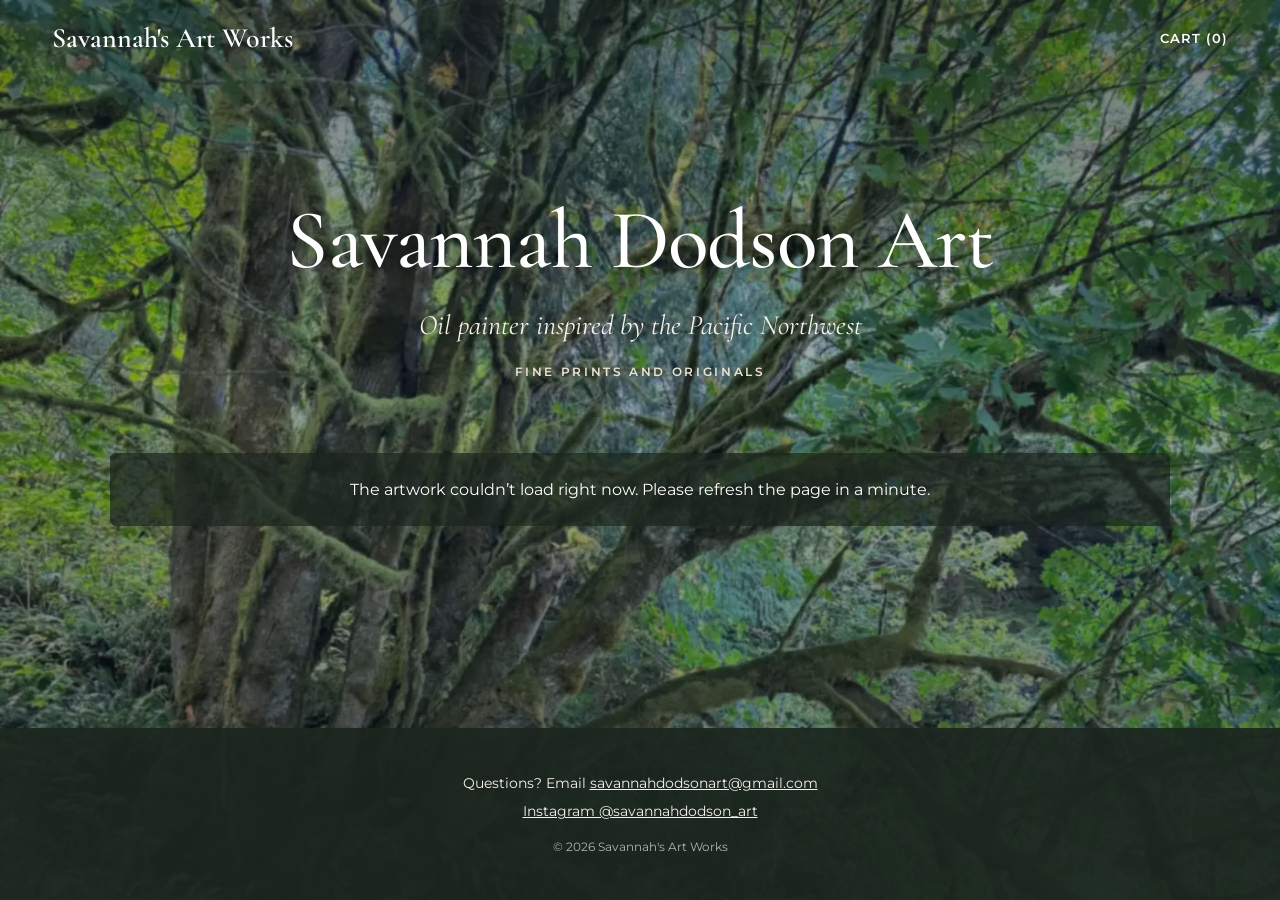
<file: index.html>
<!DOCTYPE html>
<html lang="en">
<head>
    <meta charset="UTF-8">
    <meta name="viewport" content="width=device-width, initial-scale=1.0">
    <!-- Draft: keeps Google from listing the site. Remove at launch. -->
    <meta name="robots" content="noindex, nofollow">
    <title>Savannah Dodson Art</title>
    <meta name="description" content="Fine prints and originals by Savannah Dodson, an oil painter inspired by the Pacific Northwest.">
    <meta name="theme-color" content="#1c261f">
    <link rel="preconnect" href="https://fvpabbsulpwhioqbwqrq.supabase.co" crossorigin>
    <link rel="preconnect" href="https://fonts.googleapis.com">
    <link rel="preconnect" href="https://fonts.gstatic.com" crossorigin>
    <link href="https://fonts.googleapis.com/css2?family=Cormorant+Garamond:ital,wght@0,500;0,600;1,500&family=Montserrat:wght@400;500;600&display=swap" rel="stylesheet">
    <link rel="preload" as="image" href="assets/images/sabg.webp" type="image/webp">
    <link rel="prefetch" href="cart.html">
    <link rel="stylesheet" href="style.css">
    <script>document.documentElement.classList.add("js");</script>
</head>
<body>
    <a class="skip-link" href="#gallery">Skip to the artwork</a>

    <!-- Background photo. It slides up as you scroll, revealing more of it. -->
    <div class="bg" aria-hidden="true">
        <picture>
            <source srcset="assets/images/sabg.webp" type="image/webp">
            <img id="bgImage" src="assets/images/sabg.jpg" alt="" width="1400" height="1867" fetchpriority="high" decoding="async">
        </picture>
    </div>

    <header class="site-header" id="siteHeader">
        <div class="container header-inner">
            <a href="index.html" class="logo">Savannah's Art Works</a>
            <a href="cart.html" class="cart-link">Cart (<span class="cart-count">0</span>)</a>
        </div>
    </header>

    <main id="main">
        <section class="intro">
            <div class="container">
                <h1 class="split-words">Savannah Dodson Art</h1>
                <p class="intro-text reveal" style="--delay: 0.45s">Oil painter inspired by the Pacific Northwest</p>
                <p class="intro-sub reveal" style="--delay: 0.6s">Fine prints and originals</p>
            </div>
        </section>

        <section class="gallery-section" aria-label="Artwork for sale">
            <div class="container">
                <div id="gallery" class="gallery" tabindex="-1"></div>
            </div>
        </section>
    </main>

    <footer class="site-footer">
        <div class="container footer-inner reveal">
            <p>Questions? Email <a href="mailto:savannahdodsonart@gmail.com">savannahdodsonart@gmail.com</a></p>
            <p><a href="https://www.instagram.com/savannahdodson_art/" target="_blank" rel="noopener">Instagram @savannahdodson_art</a></p>
            <p class="copyright">&copy; <span id="currentYear"></span> Savannah's Art Works</p>
        </div>
    </footer>

    <div id="toast" class="toast" role="status" aria-live="polite"></div>

    <script src="assets/js/lenis.min.js" defer></script>
    <script src="config.js" defer></script>
    <script src="script.js" defer></script>
</body>
</html>
</file>
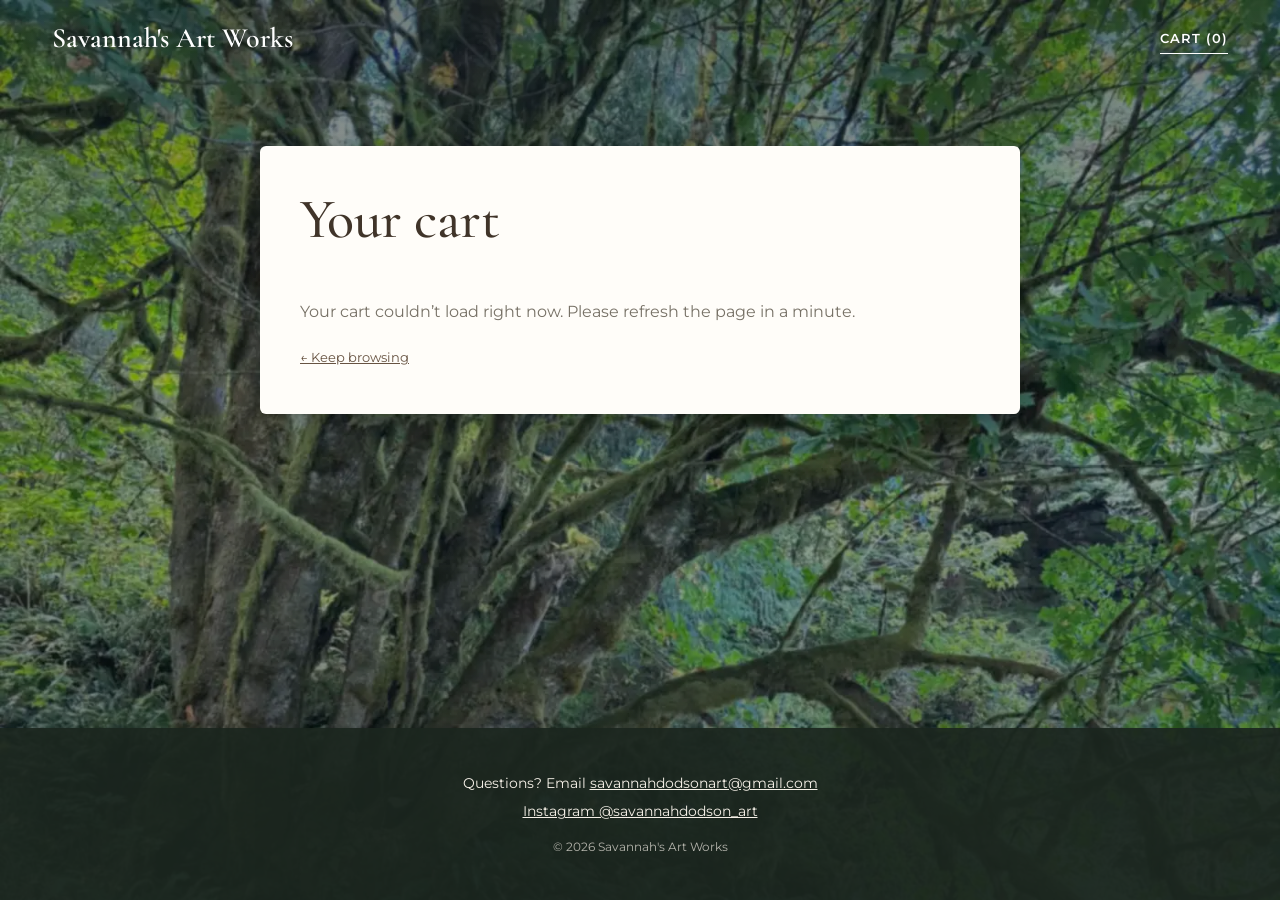
<file: cart.html>
<!DOCTYPE html>
<html lang="en">
<head>
    <meta charset="UTF-8">
    <meta name="viewport" content="width=device-width, initial-scale=1.0">
    <!-- Draft: keeps Google from listing the site. Remove at launch. -->
    <meta name="robots" content="noindex, nofollow">
    <title>Cart | Savannah Dodson Art</title>
    <meta name="theme-color" content="#1c261f">
    <link rel="preconnect" href="https://fvpabbsulpwhioqbwqrq.supabase.co" crossorigin>
    <link rel="preconnect" href="https://fonts.googleapis.com">
    <link rel="preconnect" href="https://fonts.gstatic.com" crossorigin>
    <link href="https://fonts.googleapis.com/css2?family=Cormorant+Garamond:ital,wght@0,500;0,600;1,500&family=Montserrat:wght@400;500;600&display=swap" rel="stylesheet">
    <link rel="preload" as="image" href="assets/images/sabg.webp" type="image/webp">
    <link rel="prefetch" href="index.html">
    <link rel="stylesheet" href="style.css">
    <script>document.documentElement.classList.add("js");</script>
</head>
<body>
    <a class="skip-link" href="#main">Skip to your cart</a>

    <div class="bg" aria-hidden="true">
        <picture>
            <source srcset="assets/images/sabg.webp" type="image/webp">
            <img id="bgImage" src="assets/images/sabg.jpg" alt="" width="1400" height="1867" fetchpriority="high" decoding="async">
        </picture>
    </div>

    <header class="site-header" id="siteHeader">
        <div class="container header-inner">
            <a href="index.html" class="logo">Savannah's Art Works</a>
            <a href="cart.html" class="cart-link" aria-current="page">Cart (<span class="cart-count">0</span>)</a>
        </div>
    </header>

    <main class="cart-page" id="main" tabindex="-1">
        <div class="container cart-container reveal">
            <h1>Your cart</h1>

            <div id="thankYou" class="thank-you" hidden>
                <h2>Thank you for your order!</h2>
                <p>Your payment is complete, and a receipt has been emailed to you<span id="thankYouEmailWrap"> at <strong id="thankYouEmail"></strong></span>. Savannah will email you when your art ships.</p>
            </div>

            <div id="cartItems"></div>

            <div id="cartSummary" class="cart-summary" hidden>
                <div class="summary-row"><span>Subtotal</span><span id="subtotal"></span></div>
                <div class="summary-row"><span>Shipping</span><span id="shipping"></span></div>
                <div class="summary-row total"><span>Total</span><span id="total"></span></div>
                <p id="shippingNote" class="shipping-note"></p>
                <div id="payArea" class="pay-area">
                    <p id="payLoading" class="small-note">Loading secure checkout&hellip;</p>

                    <!-- 1. PayPal button (PayPal opens a small window over this page) -->
                    <div id="paypalButton" class="paypal-button"></div>

                    <div id="payDivider" class="pay-divider" hidden><span>or</span></div>

                    <!-- 2. Pay by card, right on this page -->
                    <button id="cardToggle" class="button card-toggle" type="button" aria-expanded="false" aria-controls="cardForm" hidden>
                        Pay with debit or credit card
                    </button>

                    <form id="cardForm" class="card-form" hidden novalidate>
                        <fieldset>
                            <legend>Ship to</legend>
                            <label for="shipName">Full name</label>
                            <input id="shipName" autocomplete="shipping name" required>
                            <label for="shipEmail">Email (for your receipt)</label>
                            <input id="shipEmail" type="email" autocomplete="email" inputmode="email" required>
                            <label for="shipLine1">Street address</label>
                            <input id="shipLine1" autocomplete="shipping address-line1" required>
                            <label for="shipLine2">Apt, suite, etc. (optional)</label>
                            <input id="shipLine2" autocomplete="shipping address-line2">
                            <div class="field-row">
                                <div class="grow">
                                    <label for="shipCity">City</label>
                                    <input id="shipCity" autocomplete="shipping address-level2" required>
                                </div>
                                <div>
                                    <label for="shipState">State</label>
                                    <select id="shipState" autocomplete="shipping address-level1" required></select>
                                </div>
                                <div>
                                    <label for="shipZip">ZIP</label>
                                    <input id="shipZip" autocomplete="shipping postal-code" inputmode="numeric" maxlength="10" required>
                                </div>
                            </div>
                        </fieldset>

                        <fieldset>
                            <legend>Card</legend>
                            <label>Card number</label>
                            <div id="cardNumber" class="card-field"></div>
                            <div class="field-row">
                                <div class="grow">
                                    <label>Expiration date</label>
                                    <div id="cardExpiry" class="card-field"></div>
                                </div>
                                <div class="grow">
                                    <label>Security code</label>
                                    <div id="cardCvv" class="card-field"></div>
                                </div>
                            </div>
                        </fieldset>

                        <button id="cardPay" class="button" type="submit">Pay</button>
                    </form>
                </div>

                <p id="checkoutError" class="checkout-error" role="alert" hidden></p>
                <p class="small-note">Payments are processed securely by PayPal. Card numbers never touch this website.</p>
            </div>

            <p><a href="index.html" class="back-link">&larr; Keep browsing</a></p>
        </div>
    </main>

    <footer class="site-footer">
        <div class="container footer-inner">
            <p>Questions? Email <a href="mailto:savannahdodsonart@gmail.com">savannahdodsonart@gmail.com</a></p>
            <p><a href="https://www.instagram.com/savannahdodson_art/" target="_blank" rel="noopener">Instagram @savannahdodson_art</a></p>
            <p class="copyright">&copy; <span id="currentYear"></span> Savannah's Art Works</p>
        </div>
    </footer>

    <div id="toast" class="toast" role="status" aria-live="polite"></div>

    <script src="assets/js/lenis.min.js" defer></script>
    <script src="config.js" defer></script>
    <script src="script.js" defer></script>
</body>
</html>
</file>
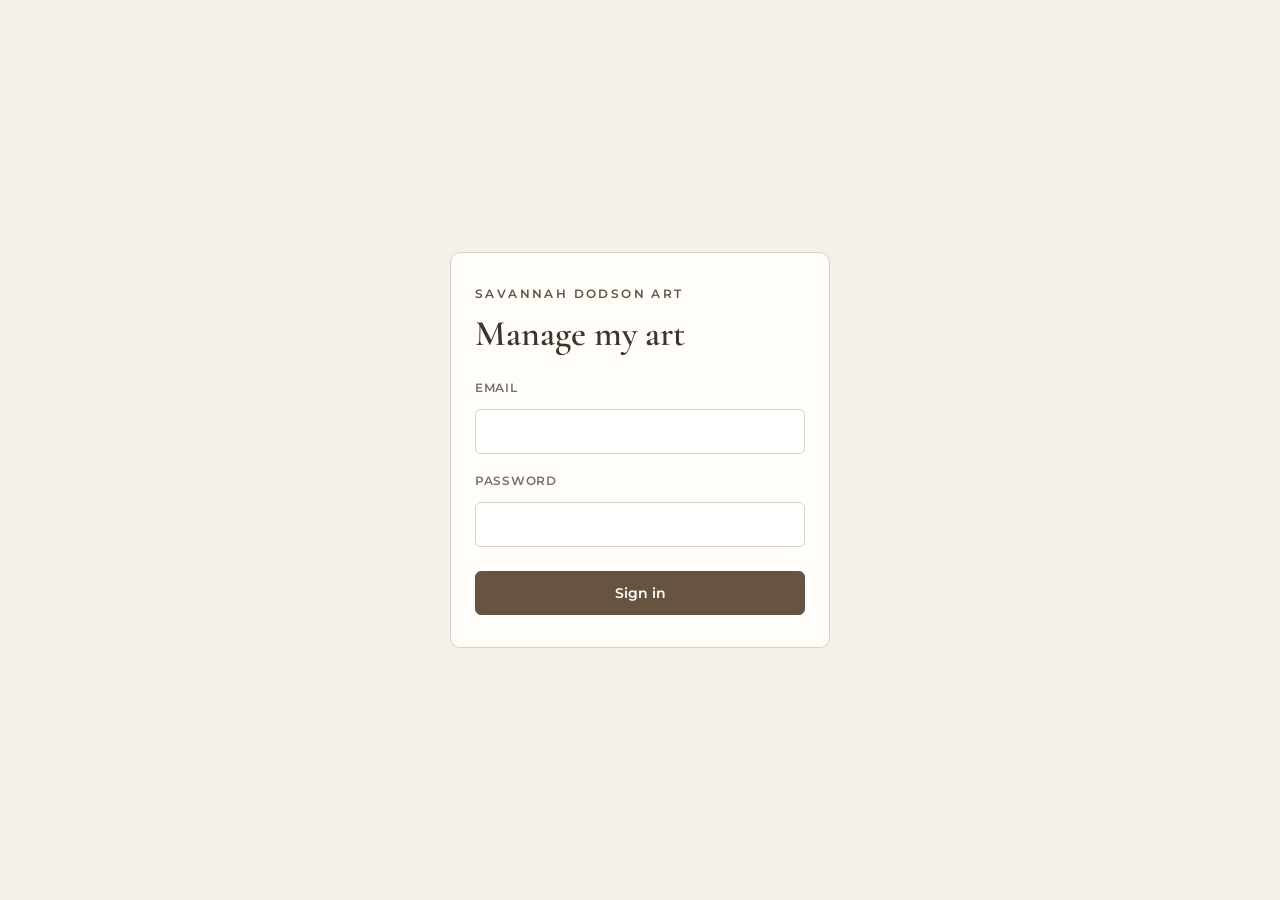
<file: manage.html>
<!DOCTYPE html>
<html lang="en">
<head>
    <meta charset="UTF-8">
    <meta name="viewport" content="width=device-width, initial-scale=1.0, viewport-fit=cover">
    <!-- Private page: never list it on Google. -->
    <meta name="robots" content="noindex, nofollow">
    <title>Manage my art</title>
    <meta name="theme-color" content="#fffdf9">
    <meta name="apple-mobile-web-app-capable" content="yes">
    <meta name="apple-mobile-web-app-title" content="My Art">
    <link rel="preconnect" href="https://fonts.googleapis.com">
    <link rel="preconnect" href="https://fonts.gstatic.com" crossorigin>
    <link href="https://fonts.googleapis.com/css2?family=Cormorant+Garamond:wght@500;600&family=Montserrat:wght@400;500;600&display=swap" rel="stylesheet">
    <link rel="stylesheet" href="manage.css">
</head>
<body>

    <!-- Sign in -->
    <main id="loginView" class="login-view" hidden>
        <form id="loginForm" class="login-card">
            <p class="eyebrow">Savannah Dodson Art</p>
            <h1>Manage my art</h1>
            <label for="email">Email</label>
            <input id="email" type="email" autocomplete="username" required>
            <label for="password">Password</label>
            <input id="password" type="password" autocomplete="current-password" required>
            <button class="btn btn-primary" type="submit" id="loginButton">Sign in</button>
            <p id="loginError" class="error" role="alert" hidden></p>
        </form>
    </main>

    <!-- Signed in -->
    <div id="appView" hidden>
        <header class="top">
            <div class="top-inner">
                <h1>Manage my art</h1>
                <div class="top-links">
                    <a href="index.html" target="_blank" rel="noopener">View my shop</a>
                    <button type="button" class="link-button" id="signOut">Sign out</button>
                </div>
            </div>
            <nav class="tabs" aria-label="Sections">
                <button type="button" class="tab is-active" data-tab="paintings">Paintings</button>
                <button type="button" class="tab" data-tab="orders">Orders</button>
            </nav>
        </header>

        <main class="content">
            <!-- Paintings list -->
            <section id="paintingsView">
                <button type="button" class="btn btn-primary" id="addPainting">+ Add a painting</button>
                <div id="paintingList" class="painting-list"></div>
            </section>

            <!-- Add / edit one painting -->
            <section id="editView" hidden>
                <button type="button" class="link-button back" id="backToList">&larr; All paintings</button>
                <h2 id="editHeading">Add a painting</h2>

                <form id="editForm" novalidate>
                    <div class="field">
                        <label for="title">Painting name</label>
                        <input id="title" type="text" required placeholder="School of Rockfish">
                        <p class="hint">Quotes are added on the site automatically.</p>
                    </div>

                    <div class="field">
                        <span class="label">Photo</span>
                        <div class="photo-box">
                            <img id="photoPreview" alt="" hidden>
                            <p id="noPhoto" class="hint">No photo yet.</p>
                        </div>
                        <label class="btn btn-outline file-button">
                            <input id="photoInput" type="file" accept="image/*">
                            <span id="photoButtonText">Choose a photo</span>
                        </label>
                        <p class="hint">Straight on, good light, no glare. It's resized automatically.</p>
                    </div>

                    <fieldset class="field">
                        <legend>Prints</legend>
                        <div id="printRows"></div>
                        <button type="button" class="btn btn-outline small" id="addPrint">+ Add a print size</button>
                        <p class="hint">Each row becomes a choice in the menu under the photo, like "Print, 8 x 10 in. – $35.00". Put the word "canvas" in the size for stretched canvas (like "Stretched canvas, 18 x 24 in.") so it gets canvas shipping.</p>
                    </fieldset>

                    <fieldset class="field">
                        <legend>Original painting</legend>
                        <label class="check">
                            <input type="checkbox" id="originalAvailable">
                            <span>The original is available to buy</span>
                        </label>
                        <div id="originalFields" class="original-fields" hidden>
                            <div class="row">
                                <div>
                                    <label for="originalPrice">Price ($)</label>
                                    <input id="originalPrice" type="number" min="1" step="0.01" inputmode="decimal" placeholder="450">
                                </div>
                                <div>
                                    <label for="originalSize">Size (optional)</label>
                                    <input id="originalSize" type="text" placeholder="16 x 20 in.">
                                </div>
                            </div>
                            <div class="row" style="margin-top:10px">
                                <div>
                                    <label for="originalShipping">Shipping for the original ($)</label>
                                    <input id="originalShipping" type="number" min="0" step="0.01" inputmode="decimal" placeholder="25">
                                </div>
                            </div>
                            <p class="hint">When someone buys the original, this turns off by itself and "Original" disappears from the menu.</p>
                        </div>
                    </fieldset>

                    <div class="field">
                        <label class="check">
                            <input type="checkbox" id="visible" checked>
                            <span>Show this painting on my shop</span>
                        </label>
                    </div>

                    <p id="formError" class="error" role="alert" hidden></p>

                    <div class="form-actions">
                        <button type="submit" class="btn btn-primary" id="saveButton">Save</button>
                        <button type="button" class="btn btn-outline" id="cancelEdit">Cancel</button>
                    </div>

                    <button type="button" class="btn btn-danger" id="deleteButton" hidden>Delete this painting</button>
                </form>
            </section>

            <!-- Orders -->
            <section id="ordersView" hidden>
                <p class="hint">Sales from your shop show up here once PayPal confirms them. Your full details are always in PayPal too.</p>
                <div id="orderList"></div>
            </section>
        </main>
    </div>

    <div id="toast" class="toast" role="status" aria-live="polite"></div>

    <script src="assets/js/supabase.js"></script>
    <script src="config.js"></script>
    <script src="manage.js"></script>
</body>
</html>
</file>
<file: style.css>
/* style.css - Savannah's Art Works */

:root {
    --cream: #f6f1e8;
    --cream-dark: #ebe2d4;
    --paper: #fffdf9;
    --ink: #292721;
    --muted: #777166;
    --line: #d9d0c2;
    --brown: #675342;
    --brown-dark: #403429;
    --forest: #1c261f;
    --serif: "Cormorant Garamond", Georgia, serif;
    --sans: "Montserrat", Arial, sans-serif;

    /* Motion: tuned curves instead of the default "ease" */
    --ease-out: cubic-bezier(0.22, 1, 0.36, 1);      /* fast start, soft landing */
    --ease-in-out: cubic-bezier(0.65, 0, 0.35, 1);
    --ease-spring: cubic-bezier(0.34, 1.56, 0.64, 1); /* tiny overshoot */

    /* Fluid spacing: grows smoothly with the screen, no jumps */
    --gutter: clamp(16px, 4vw, 32px);
    --section: clamp(56px, 9vw, 110px);
    --header-h: clamp(64px, 8vw, 76px);
}

* { box-sizing: border-box; margin: 0; padding: 0; }

html { background: var(--forest); }

body {
    color: var(--ink);
    font-family: var(--sans);
    font-size: clamp(14px, 0.85rem + 0.2vw, 16px);
    line-height: 1.6;
    min-height: 100vh;
    display: flex;
    flex-direction: column;
    -webkit-font-smoothing: antialiased;
}

main { flex: 1; }

img { display: block; max-width: 100%; }
a { color: inherit; }

.container {
    width: 100%;
    max-width: 1240px;
    margin: 0 auto;
    padding: 0 var(--gutter);
}

/* Lenis smooth scrolling helpers */
html.lenis, html.lenis body { height: auto; }
.lenis.lenis-stopped { overflow: clip; }

/* ---------- Accessibility ---------- */

.skip-link {
    position: fixed;
    top: 12px;
    left: 12px;
    z-index: 100;
    padding: 10px 16px;
    background: var(--paper);
    color: var(--ink);
    font-weight: 600;
    transform: translateY(-160%);
    transition: transform 0.3s var(--ease-out);
}

.skip-link:focus { transform: translateY(0); }

:focus-visible {
    outline: 2px solid #e9c46a;
    outline-offset: 3px;
}

/* ---------- Background photo ----------
   The photo is as wide as the screen and taller than it.
   script.js slides it up as you scroll, so the bottom
   (the water) is revealed by the time you reach the end. */

.bg {
    position: fixed;
    inset: 0;
    z-index: -1;
    overflow: hidden;
    background: var(--forest) url("[data-uri]") center top / cover no-repeat;
    view-transition-name: page-bg;
}

.bg img {
    width: 100%;
    height: auto;
    min-height: 135vh;            /* phones: still tall enough to scroll through */
    object-fit: cover;
    will-change: transform;
    opacity: 0;
    transition: opacity 0.9s var(--ease-out);
}

.bg img.loaded { opacity: 1; }

/* Darkens the photo so cards and white text stay easy to read. */
.bg::after {
    content: "";
    position: absolute;
    inset: 0;
    background: linear-gradient(180deg,
        rgba(14, 22, 16, 0.55) 0%,
        rgba(14, 22, 16, 0.35) 40%,
        rgba(10, 20, 22, 0.5) 100%);
}

/* ---------- Header (hides on scroll down, returns on scroll up) ---------- */

.site-header {
    position: fixed;
    top: 0;
    left: 0;
    right: 0;
    z-index: 50;
    color: #fff;
    transition: transform 0.5s var(--ease-out), color 0.4s var(--ease-out);
    view-transition-name: site-header;
}

/* Frosted bar that fades in once you've scrolled a little */
.site-header::before {
    content: "";
    position: absolute;
    inset: 0;
    background: rgba(255, 253, 249, 0.88);
    -webkit-backdrop-filter: blur(14px) saturate(1.2);
    backdrop-filter: blur(14px) saturate(1.2);
    box-shadow: 0 1px 0 rgba(64, 52, 41, 0.12);
    opacity: 0;
    transition: opacity 0.4s var(--ease-out);
}

.site-header.is-scrolled { color: var(--brown-dark); }
.site-header.is-scrolled::before { opacity: 1; }
.site-header.is-hidden { transform: translateY(-100%); }

.header-inner {
    position: relative;
    display: flex;
    align-items: center;
    justify-content: space-between;
    min-height: var(--header-h);
    gap: 16px;
}

.logo {
    font-family: var(--serif);
    font-size: clamp(21px, 1.2rem + 0.8vw, 28px);
    font-weight: 600;
    text-decoration: none;
    color: inherit;
}

.cart-link {
    position: relative;
    font-size: 13px;
    font-weight: 600;
    letter-spacing: 0.08em;
    text-transform: uppercase;
    text-decoration: none;
    color: inherit;
    padding: 6px 0;
}

/* Underline that draws in on hover */
.cart-link::after {
    content: "";
    position: absolute;
    left: 0;
    right: 0;
    bottom: 0;
    height: 1px;
    background: currentColor;
    transform: scaleX(0);
    transform-origin: right;
    transition: transform 0.45s var(--ease-out);
}

.cart-link:hover::after,
.cart-link[aria-current="page"]::after {
    transform: scaleX(1);
    transform-origin: left;
}

.cart-count { display: inline-block; }
.cart-count.bump { animation: bump 0.5s var(--ease-spring); }

@keyframes bump {
    0% { transform: scale(1); }
    40% { transform: scale(1.5); }
    100% { transform: scale(1); }
}

/* ---------- Intro ---------- */

.intro {
    padding: calc(var(--header-h) + clamp(56px, 10vw, 120px)) 0 clamp(40px, 6vw, 72px);
    text-align: center;
    color: #fff;
    text-shadow: 0 2px 16px rgba(0, 0, 0, 0.45);
}

h1 {
    font-family: var(--serif);
    font-size: clamp(40px, 1.5rem + 5vw, 84px);
    font-weight: 500;
    line-height: 1.05;
    letter-spacing: -0.01em;
    color: var(--brown-dark);
}

.intro h1 { color: #fff; }

.intro-text {
    font-family: var(--serif);
    font-size: clamp(20px, 1rem + 1vw, 28px);
    font-style: italic;
    color: var(--cream);
    margin-top: 12px;
}

.intro-sub {
    font-size: 12px;
    font-weight: 600;
    letter-spacing: 0.22em;
    text-transform: uppercase;
    color: var(--cream-dark);
    margin-top: 14px;
}

/* Headline words rise in one after another */
.split-words .word {
    display: inline-block;
    overflow: hidden;
    vertical-align: bottom;
    padding-bottom: 0.08em;
}

.split-words .word > span {
    display: inline-block;
    transform: translateY(110%);
    transition: transform 1.1s var(--ease-out);
    transition-delay: var(--delay, 0s);
}

.split-words.is-visible .word > span { transform: translateY(0); }

/* ---------- Scroll reveals ---------- */

.js .reveal {
    opacity: 0;
    transform: translateY(32px) scale(0.985);
    transition:
        opacity 0.9s var(--ease-out),
        transform 1.1s var(--ease-out);
    transition-delay: var(--delay, 0s);
}

.js .reveal.is-visible {
    opacity: 1;
    transform: none;
}

/* ---------- Gallery ---------- */

.gallery-section { padding: 0 0 var(--section); }

/* Wide gaps so the photo shows between the cards. */
.gallery {
    display: grid;
    grid-template-columns: repeat(auto-fill, minmax(min(100%, 280px), 1fr));
    gap: clamp(32px, 5vw, 56px);
    max-width: 1060px;
    margin: 0 auto;
    align-items: start;
}

.gallery:focus { outline: none; }

.art-card {
    position: relative;
    background: var(--paper);
    border-radius: 6px;
    display: flex;
    flex-direction: column;
    box-shadow: 0 14px 40px rgba(0, 0, 0, 0.32);
    transition:
        opacity 0.9s var(--ease-out),
        transform 0.6s var(--ease-out);
}

/* Deeper shadow that fades in on hover (opacity only, so it stays smooth) */
.art-card::after {
    content: "";
    position: absolute;
    inset: 0;
    border-radius: inherit;
    box-shadow: 0 28px 60px rgba(0, 0, 0, 0.42);
    opacity: 0;
    transition: opacity 0.6s var(--ease-out);
    pointer-events: none;
}

@media (hover: hover) {
    .art-card.is-visible:hover { transform: translateY(-6px); }
    .art-card:hover::after { opacity: 1; }
    .art-card:hover .art-photo img.loaded { transform: scale(1.035); }
}

/* Photo box. Its size is reserved up front so nothing jumps. */
.art-photo {
    position: relative;
    overflow: hidden;
    border-radius: 6px 6px 0 0;
    background: var(--cream-dark);
}

.art-photo a { display: block; }

/* Shimmer while the photo loads */
.art-photo::before {
    content: "";
    position: absolute;
    inset: 0;
    background: linear-gradient(100deg, transparent 30%, rgba(255, 255, 255, 0.55) 50%, transparent 70%);
    transform: translateX(-100%);
    animation: shimmer 1.4s var(--ease-in-out) infinite;
}

.art-photo.loaded::before { display: none; }

@keyframes shimmer {
    to { transform: translateX(100%); }
}

.art-photo img {
    width: 100%;
    height: 100%;
    object-fit: cover;
    opacity: 0;
    transform: scale(1.04);
    transition:
        opacity 0.8s var(--ease-out),
        transform 1.2s var(--ease-out);
}

.art-photo img.loaded { opacity: 1; transform: scale(1); }

.photo-placeholder {
    aspect-ratio: 4 / 5;
    display: flex;
    align-items: center;
    justify-content: center;
    color: var(--muted);
    font-size: 13px;
}

.art-info {
    padding: 20px 22px 24px;
    display: flex;
    flex-direction: column;
    gap: 6px;
}

.art-info h2,
.cart-item-info h2 {
    font-family: var(--serif);
    font-size: clamp(22px, 1.2rem + 0.4vw, 26px);
    font-weight: 600;
    line-height: 1.2;
}

.art-details {
    font-size: 13px;
    color: var(--muted);
}

.art-price {
    font-weight: 600;
    margin-bottom: 10px;
}

.option-label {
    font-size: 12px;
    font-weight: 600;
    letter-spacing: 0.08em;
    text-transform: uppercase;
    color: var(--muted);
}

.option-select {
    width: 100%;
    padding: 11px 12px;
    margin-bottom: 10px;
    border: 1px solid var(--line);
    border-radius: 3px;
    background: #fff;
    color: var(--ink);
    font-family: var(--sans);
    font-size: 14px;
    cursor: pointer;
    transition: border-color 0.3s var(--ease-out);
}

.option-select:hover { border-color: var(--brown); }

.is-sold .art-photo { opacity: 0.6; }

.sold-label {
    display: block;
    text-align: center;
    padding: 12px;
    border: 1px solid var(--line);
    font-size: 13px;
    font-weight: 600;
    letter-spacing: 0.1em;
    text-transform: uppercase;
    color: var(--muted);
}

/* ---------- Buttons ---------- */

.button {
    position: relative;
    overflow: hidden;
    isolation: isolate;
    display: block;
    width: 100%;
    padding: 13px 18px;
    border: 1px solid var(--brown);
    border-radius: 3px;
    background: var(--brown);
    color: #fff;
    font-family: var(--sans);
    font-size: 13px;
    font-weight: 600;
    letter-spacing: 0.08em;
    text-transform: uppercase;
    text-align: center;
    text-decoration: none;
    cursor: pointer;
    transition: transform 0.35s var(--ease-out);
}

/* Darker fill that sweeps up from the bottom on hover */
.button::before {
    content: "";
    position: absolute;
    inset: 0;
    z-index: -1;
    background: var(--brown-dark);
    transform: scaleY(0);
    transform-origin: bottom;
    transition: transform 0.45s var(--ease-out);
}

@media (hover: hover) {
    .button:hover { transform: translateY(-2px); }
    .button:hover::before { transform: scaleY(1); }
}

.button:active { transform: translateY(0) scale(0.97); transition-duration: 0.1s; }

.button.added::after {
    content: "\2713";
    margin-left: 8px;
    display: inline-block;
    animation: pop 0.4s var(--ease-spring);
}

@keyframes pop {
    from { transform: scale(0); }
    to { transform: scale(1); }
}

.button:disabled {
    background: var(--line);
    border-color: var(--line);
    color: var(--muted);
    cursor: not-allowed;
    transform: none;
}

.button:disabled::before { display: none; }

/* ---------- Cart page ---------- */

.cart-page { padding: calc(var(--header-h) + clamp(32px, 6vw, 70px)) 0 var(--section); }
.cart-page:focus { outline: none; }

.cart-container {
    max-width: 760px;
    width: calc(100% - 32px);
    background: var(--paper);
    border-radius: 6px;
    box-shadow: 0 14px 40px rgba(0, 0, 0, 0.35);
    padding: clamp(28px, 5vw, 44px) clamp(20px, 5vw, 40px);
}

.cart-container h1 { margin-bottom: 30px; font-size: clamp(36px, 1.5rem + 3vw, 56px); }

.cart-item {
    display: grid;
    grid-template-columns: clamp(70px, 12vw, 90px) 1fr auto;
    gap: clamp(12px, 2.5vw, 18px);
    align-items: center;
    padding: 18px 0;
    border-bottom: 1px solid var(--line);
    animation: slide-in 0.6s var(--ease-out) both;
}

.no-anim .cart-item { animation: none; }

.cart-item.leaving {
    animation: slide-out 0.35s var(--ease-in-out) both;
}

@keyframes slide-in {
    from { opacity: 0; transform: translateX(-16px); }
}

@keyframes slide-out {
    to { opacity: 0; transform: translateX(24px); }
}

.cart-thumb {
    aspect-ratio: 4 / 5;
    background: var(--cream-dark);
    overflow: hidden;
    border-radius: 3px;
}

.cart-thumb img { width: 100%; height: 100%; object-fit: cover; }

.cart-item-price { font-weight: 600; }

.qty {
    display: flex;
    align-items: center;
    gap: 10px;
    margin-top: 8px;
}

.qty-button {
    width: 30px;
    height: 30px;
    border: 1px solid var(--line);
    border-radius: 3px;
    background: #fff;
    color: var(--ink);
    font-size: 16px;
    cursor: pointer;
    transition: transform 0.3s var(--ease-spring), border-color 0.3s var(--ease-out);
}

.qty-button:hover { border-color: var(--brown); }
.qty-button:active { transform: scale(0.88); }

.qty-number { min-width: 18px; text-align: center; font-weight: 600; }

.remove-button {
    background: none;
    border: none;
    padding: 0;
    margin-left: 8px;
    font-family: var(--sans);
    font-size: 12px;
    color: var(--brown);
    text-decoration: underline;
    cursor: pointer;
}

.cart-summary {
    background: var(--cream);
    border: 1px solid var(--line);
    border-radius: 4px;
    padding: 24px;
    margin: 30px 0;
}

.summary-row {
    display: flex;
    justify-content: space-between;
    padding: 6px 0;
}

.summary-row.total {
    font-weight: 600;
    font-size: 17px;
    border-top: 1px solid var(--line);
    margin: 8px 0 20px;
    padding-top: 14px;
}

.small-note {
    font-size: 12px;
    color: var(--muted);
    margin-top: 10px;
    text-align: center;
}

.thank-you {
    background: var(--cream);
    border: 1px solid var(--line);
    border-radius: 4px;
    padding: 24px;
    margin-bottom: 24px;
}

.thank-you h2 {
    font-family: var(--serif);
    font-size: 28px;
    font-weight: 600;
    margin-bottom: 6px;
}

.empty { color: var(--muted); padding: 20px 0; }

.back-link {
    font-size: 13px;
    color: var(--brown);
}

/* ---------- Footer ---------- */

.site-footer {
    background: rgba(28, 38, 31, 0.92);
    color: var(--cream);
    padding: clamp(32px, 5vw, 44px) 0;
    text-align: center;
    font-size: 14px;
}

.footer-inner { display: flex; flex-direction: column; gap: 6px; }

.site-footer a { color: var(--cream); }

.copyright { font-size: 12px; opacity: 0.7; margin-top: 8px; }

/* ---------- Pop-up message ---------- */

.toast {
    position: fixed;
    left: 50%;
    bottom: 24px;
    z-index: 60;
    transform: translate(-50%, 24px);
    background: var(--ink);
    color: #fff;
    padding: 12px 20px;
    border-radius: 4px;
    font-size: 14px;
    opacity: 0;
    pointer-events: none;
    transition: opacity 0.35s var(--ease-out), transform 0.5s var(--ease-spring);
    max-width: calc(100% - 32px);
}

.toast.show { opacity: 1; transform: translate(-50%, 0); }

/* ---------- Page transitions (cross-fade between pages) ---------- */

@view-transition { navigation: auto; }

::view-transition-old(root) { animation: 0.35s var(--ease-in-out) both fade-out; }
::view-transition-new(root) { animation: 0.5s var(--ease-out) both fade-in; }

@keyframes fade-out { to { opacity: 0; } }
@keyframes fade-in { from { opacity: 0; } }

/* ---------- Reduced motion ----------
   For people whose device asks for less movement:
   no sliding, no smooth-scroll, no parallax. Things just appear. */

@media (prefers-reduced-motion: reduce) {
    *, *::before, *::after {
        animation-duration: 0.01ms !important;
        animation-iteration-count: 1 !important;
        transition-duration: 0.01ms !important;
        transition-delay: 0s !important;
    }

    .js .reveal { opacity: 1; transform: none; }
    .split-words .word > span { transform: none; }
    .bg img { transform: none !important; }

    @view-transition { navigation: none; }
}

/* ---------- Loading and status bits ---------- */

/* Placeholder cards while the paintings load */
.art-card.skeleton {
    aspect-ratio: 3 / 4.6;
    overflow: hidden;
    background: rgba(255, 253, 249, 0.82);
}

.art-card.skeleton::before {
    content: "";
    position: absolute;
    inset: 0;
    background: linear-gradient(100deg, transparent 30%, rgba(255, 255, 255, 0.6) 50%, transparent 70%);
    transform: translateX(-100%);
    animation: shimmer 1.4s var(--ease-in-out) infinite;
}

.load-error {
    grid-column: 1 / -1;
    text-align: center;
    color: #fff;
    background: rgba(28, 38, 31, 0.7);
    padding: 24px;
    border-radius: 6px;
}

.original-badge {
    display: inline-block;
    margin-left: 8px;
    padding: 2px 8px;
    border-radius: 999px;
    background: var(--cream-dark);
    color: var(--brown-dark);
    font-size: 11px;
    font-weight: 600;
    letter-spacing: 0.06em;
    text-transform: uppercase;
    vertical-align: 2px;
}

.one-of-a-kind {
    font-size: 12px;
    font-weight: 600;
    letter-spacing: 0.06em;
    text-transform: uppercase;
    color: var(--muted);
}

.shipping-note {
    font-size: 13px;
    color: var(--muted);
    margin: -8px 0 16px;
}

/* ---------- On-page checkout ---------- */

.pay-area { margin-top: 4px; }

.paypal-button { min-height: 48px; position: relative; z-index: 1; }

.pay-divider {
    display: flex;
    align-items: center;
    gap: 12px;
    margin: 14px 0;
    color: var(--muted);
    font-size: 12px;
    text-transform: uppercase;
    letter-spacing: 0.12em;
}

.pay-divider::before,
.pay-divider::after {
    content: "";
    flex: 1;
    height: 1px;
    background: var(--line);
}

.card-toggle { background: var(--ink); border-color: var(--ink); }
.card-toggle.is-open { border-radius: 3px 3px 0 0; }

.card-form {
    border: 1px solid var(--line);
    border-top: none;
    border-radius: 0 0 4px 4px;
    background: var(--paper);
    padding: 18px 16px 20px;
    animation: slide-in 0.4s var(--ease-out) both;
}

.card-form fieldset { border: none; margin: 0 0 16px; padding: 0; }

.card-form legend {
    font-family: var(--serif);
    font-size: 20px;
    font-weight: 600;
    color: var(--brown-dark);
    margin-bottom: 6px;
}

.card-form label {
    display: block;
    font-size: 12px;
    font-weight: 600;
    letter-spacing: 0.04em;
    color: var(--muted);
    margin: 10px 0 4px;
}

.card-form input,
.card-form select {
    width: 100%;
    padding: 11px 12px;
    border: 1px solid var(--line);
    border-radius: 4px;
    background: #fff;
    font-family: var(--sans);
    font-size: 16px;
    color: var(--ink);
}

.card-form input:focus,
.card-form select:focus { border-color: var(--brown); outline: none; }

/* PayPal puts each card box (an iframe) inside these */
.card-field { min-height: 46px; }
.card-field iframe { width: 100% !important; }

.field-row { display: flex; gap: 10px; }
.field-row > div { min-width: 0; }
.field-row .grow { flex: 1; }
.field-row select { min-width: 84px; }
.field-row input#shipZip { width: 100px; }

@media (max-width: 420px) {
    .field-row { flex-wrap: wrap; }
    .field-row .grow { flex-basis: 100%; }
}

.checkout-error {
    margin-top: 12px;
    padding: 10px 12px;
    border-radius: 4px;
    background: #f8e3dd;
    color: #8a2f20;
    font-size: 14px;
}
</file>
<file: manage.css>
/* manage.css - Savannah's "Manage my art" page */

:root {
    --cream: #f6f1e8;
    --cream-dark: #ebe2d4;
    --paper: #fffdf9;
    --ink: #292721;
    --muted: #777166;
    --line: #d9d0c2;
    --brown: #675342;
    --brown-dark: #403429;
    --red: #a23b2a;
    --serif: "Cormorant Garamond", Georgia, serif;
    --sans: "Montserrat", Arial, sans-serif;
    --ease-out: cubic-bezier(0.22, 1, 0.36, 1);
}

* { box-sizing: border-box; margin: 0; padding: 0; }

body {
    background: var(--cream);
    color: var(--ink);
    font-family: var(--sans);
    font-size: 16px;
    line-height: 1.5;
    -webkit-font-smoothing: antialiased;
}

[hidden] { display: none !important; }

h1, h2 {
    font-family: var(--serif);
    font-weight: 600;
    color: var(--brown-dark);
    line-height: 1.15;
}

:focus-visible { outline: 2px solid var(--brown); outline-offset: 2px; }

label, .label, legend {
    display: block;
    font-size: 12px;
    font-weight: 600;
    letter-spacing: 0.06em;
    text-transform: uppercase;
    color: var(--muted);
    margin-bottom: 6px;
}

input[type="text"], input[type="email"], input[type="password"], input[type="number"] {
    width: 100%;
    padding: 12px 14px;
    border: 1px solid var(--line);
    border-radius: 6px;
    background: #fff;
    font-family: var(--sans);
    font-size: 16px; /* 16px stops iPhones from zooming in */
    color: var(--ink);
    transition: border-color 0.2s var(--ease-out);
}

input:focus { border-color: var(--brown); outline: none; }

.hint { font-size: 13px; color: var(--muted); margin-top: 6px; }
.error { color: var(--red); font-size: 14px; margin-top: 12px; }
.warn { color: var(--red); font-size: 13px; margin-top: 6px; }
.eyebrow { font-size: 12px; font-weight: 600; letter-spacing: 0.2em; text-transform: uppercase; color: var(--brown); }

/* ---------- Buttons ---------- */

.btn {
    display: inline-flex;
    align-items: center;
    justify-content: center;
    gap: 6px;
    padding: 12px 20px;
    border-radius: 6px;
    border: 1px solid var(--brown);
    font-family: var(--sans);
    font-size: 14px;
    font-weight: 600;
    cursor: pointer;
    transition: transform 0.15s var(--ease-out), background 0.2s;
}

.btn:active { transform: scale(0.97); }
.btn:disabled { opacity: 0.6; cursor: wait; }
.btn.small { padding: 8px 14px; font-size: 13px; }

.btn-primary { background: var(--brown); color: #fff; }
.btn-primary:hover { background: var(--brown-dark); }
.btn-outline { background: #fff; color: var(--brown); }
.btn-outline:hover { background: var(--cream-dark); }
.btn-danger { background: #fff; color: var(--red); border-color: var(--red); margin-top: 28px; }

.link-button {
    background: none;
    border: none;
    font: inherit;
    font-size: 14px;
    color: var(--brown);
    text-decoration: underline;
    cursor: pointer;
}

.icon-btn {
    width: 38px;
    height: 38px;
    border: 1px solid var(--line);
    border-radius: 6px;
    background: #fff;
    font-size: 18px;
    cursor: pointer;
    color: var(--ink);
}

.icon-btn:disabled { opacity: 0.35; cursor: default; }

/* ---------- Sign in ---------- */

.login-view {
    min-height: 100vh;
    display: grid;
    place-items: center;
    padding: 24px 16px;
}

.login-card {
    width: 100%;
    max-width: 380px;
    background: var(--paper);
    border: 1px solid var(--line);
    border-radius: 10px;
    padding: 32px 24px;
    display: flex;
    flex-direction: column;
    gap: 6px;
}

.login-card h1 { font-size: 36px; margin: 4px 0 18px; }
.login-card input { margin-bottom: 12px; }
.login-card .btn { margin-top: 6px; }

/* ---------- Signed in ---------- */

.top {
    position: sticky;
    top: 0;
    z-index: 10;
    background: rgba(255, 253, 249, 0.95);
    border-bottom: 1px solid var(--line);
    -webkit-backdrop-filter: blur(10px);
    backdrop-filter: blur(10px);
}

.top-inner, .tabs, .content {
    max-width: 760px;
    margin: 0 auto;
    padding-left: 16px;
    padding-right: 16px;
}

.top-inner {
    display: flex;
    align-items: center;
    justify-content: space-between;
    gap: 12px;
    padding-top: 14px;
}

.top h1 { font-size: 28px; }

.top-links { display: flex; gap: 16px; align-items: center; font-size: 14px; }
.top-links a { color: var(--brown); }

.tabs { display: flex; gap: 4px; margin-top: 10px; }

.tab {
    padding: 10px 14px;
    border: none;
    background: none;
    border-bottom: 2px solid transparent;
    font-family: var(--sans);
    font-size: 14px;
    font-weight: 600;
    color: var(--muted);
    cursor: pointer;
}

.tab.is-active { color: var(--brown-dark); border-bottom-color: var(--brown); }

.content { padding-top: 24px; padding-bottom: 80px; }

/* ---------- Paintings list ---------- */

.painting-list { margin-top: 20px; display: flex; flex-direction: column; gap: 12px; }

.painting-row {
    display: grid;
    grid-template-columns: 64px 1fr auto;
    gap: 14px;
    align-items: center;
    background: var(--paper);
    border: 1px solid var(--line);
    border-radius: 8px;
    padding: 12px;
}

.thumb {
    width: 64px;
    height: 80px;
    border-radius: 4px;
    overflow: hidden;
    background: var(--cream-dark);
}

.thumb img { width: 100%; height: 100%; object-fit: cover; }

.row-info { display: flex; flex-direction: column; gap: 2px; min-width: 0; }
.row-info strong { font-family: var(--serif); font-size: 20px; }
.row-info span { font-size: 13px; color: var(--muted); }

.chip {
    align-self: flex-start;
    margin-top: 4px;
    padding: 2px 8px;
    border-radius: 999px;
    background: var(--cream-dark);
    font-size: 11px !important;
    font-weight: 600;
    color: var(--brown-dark) !important;
}

.row-actions { display: flex; gap: 6px; align-items: center; }

@media (max-width: 520px) {
    .painting-row { grid-template-columns: 56px 1fr; }
    .thumb { width: 56px; height: 70px; }
    .row-actions { grid-column: 1 / -1; justify-content: flex-end; }
}

/* ---------- Edit form ---------- */

.back { margin-bottom: 12px; }
#editView h2 { font-size: 32px; margin-bottom: 20px; }

#editForm {
    background: var(--paper);
    border: 1px solid var(--line);
    border-radius: 10px;
    padding: 24px 20px;
}

.field { border: none; margin-bottom: 26px; }

.photo-box {
    border: 1px dashed var(--line);
    border-radius: 8px;
    padding: 12px;
    margin-bottom: 10px;
    background: #fff;
    text-align: center;
}

.photo-box img { max-height: 320px; margin: 0 auto; display: block; border-radius: 4px; max-width: 100%; }

.file-button { position: relative; overflow: hidden; }
.file-button input { position: absolute; inset: 0; opacity: 0; cursor: pointer; }

.print-row {
    display: grid;
    grid-template-columns: 1fr 120px 38px;
    gap: 10px;
    align-items: end;
    margin-bottom: 10px;
}

.row { display: grid; grid-template-columns: 1fr 1fr; gap: 10px; }

@media (max-width: 420px) {
    .print-row { grid-template-columns: 1fr 96px 38px; }
    .row { grid-template-columns: 1fr; }
}

.check {
    display: flex;
    align-items: center;
    gap: 10px;
    font-size: 15px;
    font-weight: 500;
    letter-spacing: 0;
    text-transform: none;
    color: var(--ink);
    cursor: pointer;
}

.check input { width: 22px; height: 22px; accent-color: var(--brown); }

.original-fields { margin-top: 14px; }

.form-actions { display: flex; gap: 10px; flex-wrap: wrap; }
.form-actions .btn-primary { min-width: 140px; }

/* ---------- Orders ---------- */

.order {
    background: var(--paper);
    border: 1px solid var(--line);
    border-radius: 8px;
    padding: 14px 16px;
    margin-top: 12px;
    font-size: 14px;
}

.order-top { display: flex; align-items: center; gap: 10px; margin-bottom: 4px; flex-wrap: wrap; }
.order-top strong { font-size: 18px; }
.order-date { color: var(--muted); font-size: 13px; margin-left: auto; }
.order ul { margin: 6px 0 10px 18px; }
.order .btn { margin-top: 12px; }
.order.is-shipped { opacity: 0.75; }

.ship-to {
    background: #fff;
    border: 1px solid var(--line);
    border-radius: 6px;
    padding: 10px 12px;
    margin: 6px 0;
    font-size: 15px;
    line-height: 1.4;
}

.ship-to .label { margin-bottom: 4px; }
.buyer { font-size: 13px; color: var(--muted); margin-top: 6px; }
.buyer a { color: var(--brown); }

.chip.to-ship { background: #f4dccf; color: var(--red) !important; font-size: 11px; }
.chip.shipped { background: #dfe9d8; color: #3c5a2e !important; font-size: 11px; }

.badge {
    display: inline-block;
    margin-left: 6px;
    padding: 1px 8px;
    border-radius: 999px;
    background: var(--red);
    color: #fff;
    font-size: 11px;
    font-weight: 600;
}

/* ---------- Toast ---------- */

.toast {
    position: fixed;
    left: 50%;
    bottom: calc(20px + env(safe-area-inset-bottom));
    transform: translate(-50%, 20px);
    background: var(--ink);
    color: #fff;
    padding: 12px 18px;
    border-radius: 6px;
    font-size: 14px;
    opacity: 0;
    pointer-events: none;
    transition: opacity 0.3s, transform 0.4s var(--ease-out);
    max-width: calc(100% - 32px);
    z-index: 50;
}

.toast.show { opacity: 1; transform: translate(-50%, 0); }
</file>
